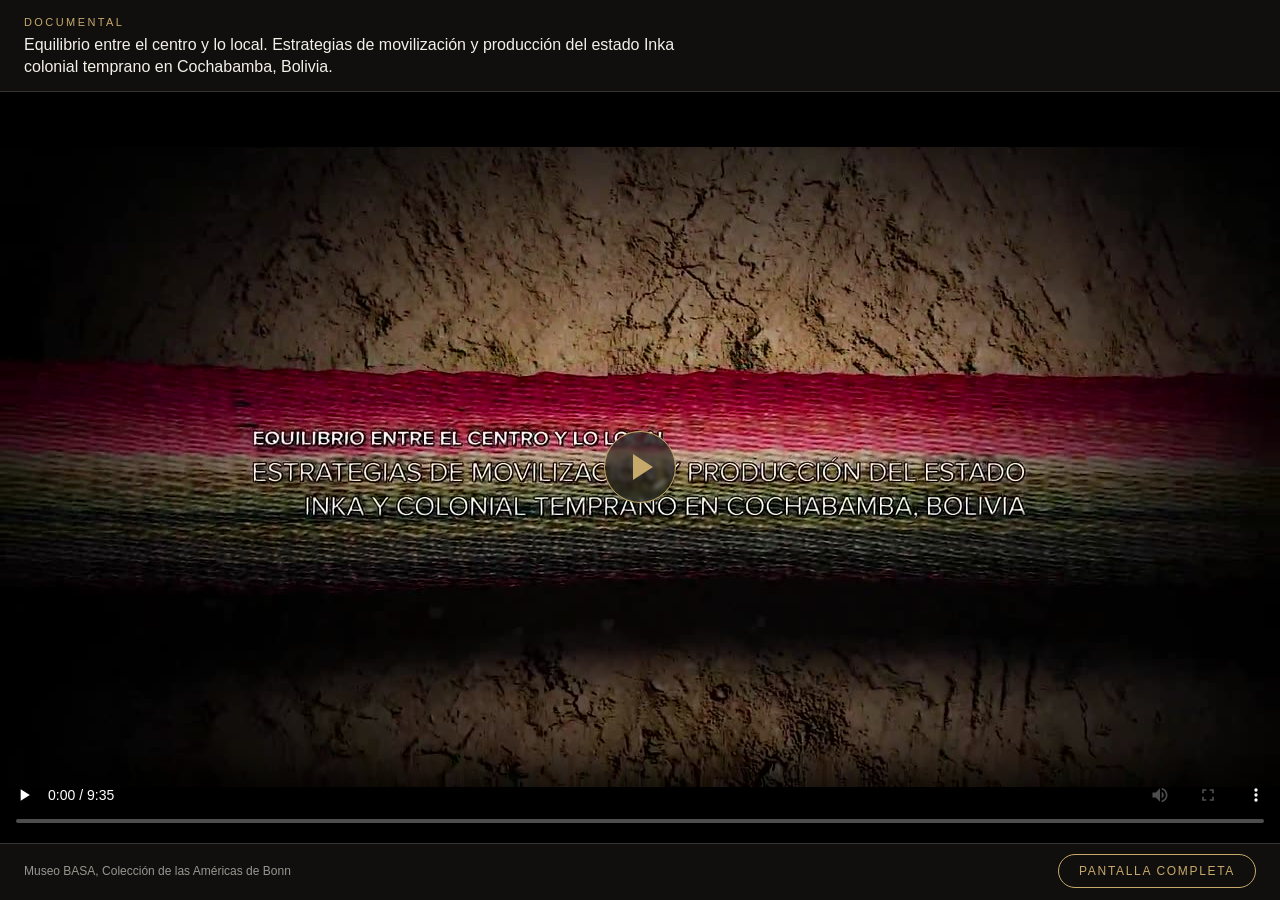
<file: documental.html>
<!DOCTYPE html>
<html lang="es">
  <head>
    <meta charset="utf-8" />
    <meta name="viewport" content="width=device-width, initial-scale=1" />
    <title>Equilibrio entre el centro y lo local · Museo BASA</title>
    <style>
      :root { color-scheme: dark; --oro: #c7a96b; --linea: rgba(244, 240, 232, 0.16); }
      * { box-sizing: border-box; }
      html, body { height: 100%; }
      body {
        margin: 0;
        background: #100f0d;
        color: #f4f0e8;
        font-family: "Helvetica Neue", Helvetica, Arial, system-ui, -apple-system, sans-serif;
        display: grid;
        grid-template-rows: auto minmax(0, 1fr) auto;
        overflow: hidden;
      }
      header { padding: 16px 24px 12px; border-bottom: 1px solid var(--linea); }
      .clase { margin: 0 0 6px; font-size: 11px; letter-spacing: 0.22em; text-transform: uppercase; color: var(--oro); }
      h1 { margin: 0; font-size: 16px; font-weight: 500; line-height: 1.4; max-width: 74ch; }
      .lienzo { position: relative; min-height: 0; background: #000; }
      video { position: absolute; inset: 0; width: 100%; height: 100%; object-fit: contain; background: #000; display: block; }
      #arranque {
        position: absolute; inset: 0; display: grid; place-items: center;
        border: 0; border-radius: 0; padding: 0; background: transparent; cursor: pointer;
        pointer-events: none;
      }
      #arranque span {
        pointer-events: auto; cursor: pointer;
        width: 72px; height: 72px; border-radius: 50%; border: 1px solid var(--oro);
        background: rgba(16, 15, 13, 0.55); display: grid; place-items: center;
        backdrop-filter: blur(2px);
      }
      #arranque span::after {
        content: ""; margin-left: 5px;
        border-left: 20px solid var(--oro);
        border-top: 13px solid transparent;
        border-bottom: 13px solid transparent;
      }
      #arranque:hover span { background: rgba(199, 169, 107, 0.22); }
      footer { padding: 10px 24px 12px; display: flex; justify-content: space-between; align-items: center; gap: 16px; border-top: 1px solid var(--linea); }
      .pie { margin: 0; font-size: 12px; color: rgba(244, 240, 232, 0.6); }
      button {
        appearance: none; cursor: pointer; font: inherit; font-size: 12px;
        letter-spacing: 0.14em; text-transform: uppercase; color: var(--oro);
        background: transparent; border: 1px solid var(--oro); border-radius: 999px; padding: 9px 20px;
      }
      #completa:hover { background: rgba(199, 169, 107, 0.14); }
      @media (max-width: 640px) {
        h1 { font-size: 14px; }
        header { padding: 12px 16px 10px; }
        footer { padding: 8px 16px 12px; }
        .pie { font-size: 11px; }
        #arranque span { width: 56px; height: 56px; }
      }
    </style>
  </head>
  <body>
    <header>
      <p class="clase">Documental</p>
      <h1>Equilibrio entre el centro y lo local. Estrategias de movilización y producción del estado Inka colonial temprano en Cochabamba, Bolivia.</h1>
    </header>
    <div class="lienzo">
      <video id="pelicula" controls playsinline preload="metadata" poster="./portada.jpg"></video>
      <button id="arranque" type="button" aria-label="Reproducir"><span></span></button>
    </div>
    <footer>
      <p class="pie">Museo BASA, Colección de las Américas de Bonn</p>
      <button id="completa" type="button">Pantalla completa</button>
    </footer>
    <script>
      (function () {
        var v = document.getElementById("pelicula");
        var b = document.getElementById("arranque");
        var lista = "./doc.m3u8";
        function nativo() {
          if (v.canPlayType("application/vnd.apple.mpegurl")) { v.setAttribute("src", lista); return; }
          v.setAttribute("src", "./documental-muro.mp4");
        }
        var g = document.createElement("script");
        g.src = "./hls.min.js";
        g.addEventListener("load", function () {
          if (!window.Hls || !window.Hls.isSupported()) { nativo(); return; }
          var m = new window.Hls({ maxBufferLength: 45 });
          m.loadSource(lista);
          m.attachMedia(v);
        });
        g.addEventListener("error", nativo);
        document.head.appendChild(g);
        b.addEventListener("click", function () { v.play(); });
        v.addEventListener("play", function () { b.style.display = "none"; });
        document.getElementById("completa").addEventListener("click", function () {
          var d = document.documentElement;
          if (document.fullscreenElement) { document.exitFullscreen(); return; }
          if (v.webkitEnterFullscreen) { v.webkitEnterFullscreen(); return; }
          (d.requestFullscreen || d.webkitRequestFullscreen).call(d);
        });
      })();
    </script>
  </body>
</html>
</file>
